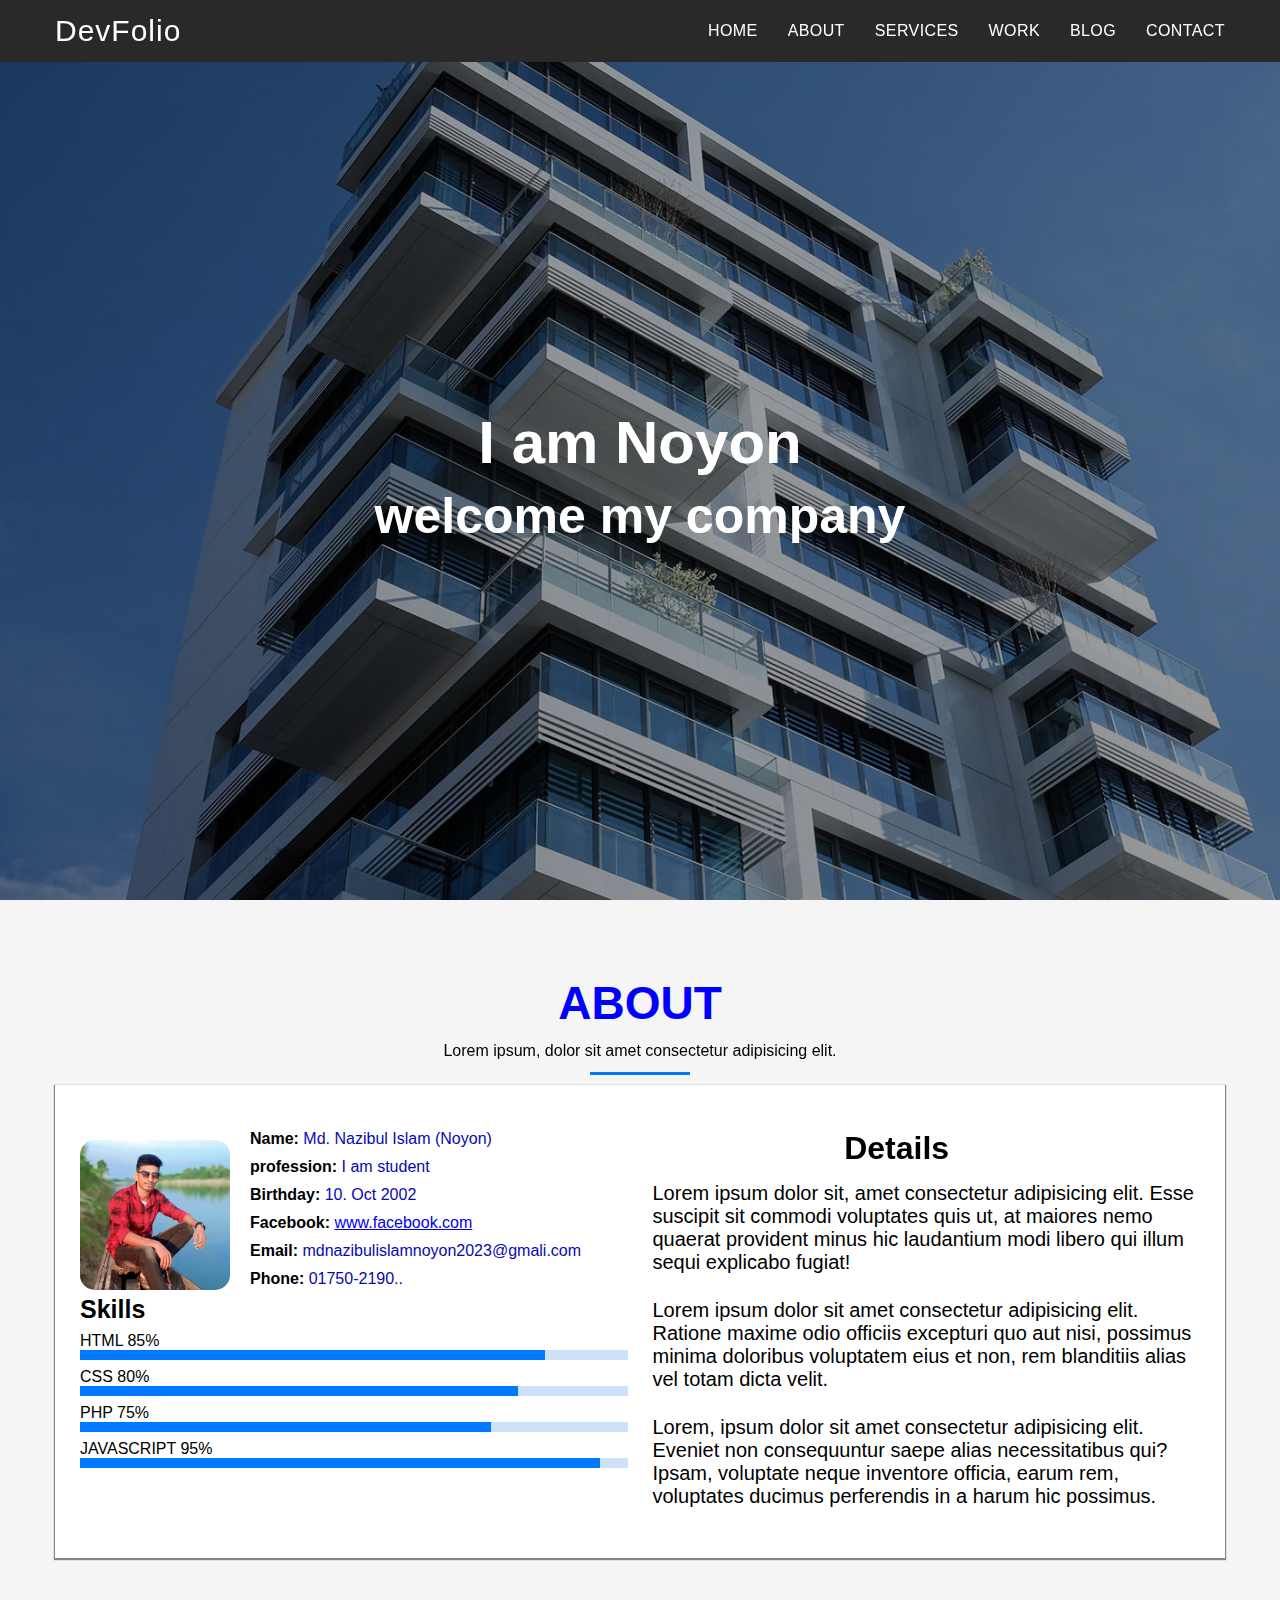
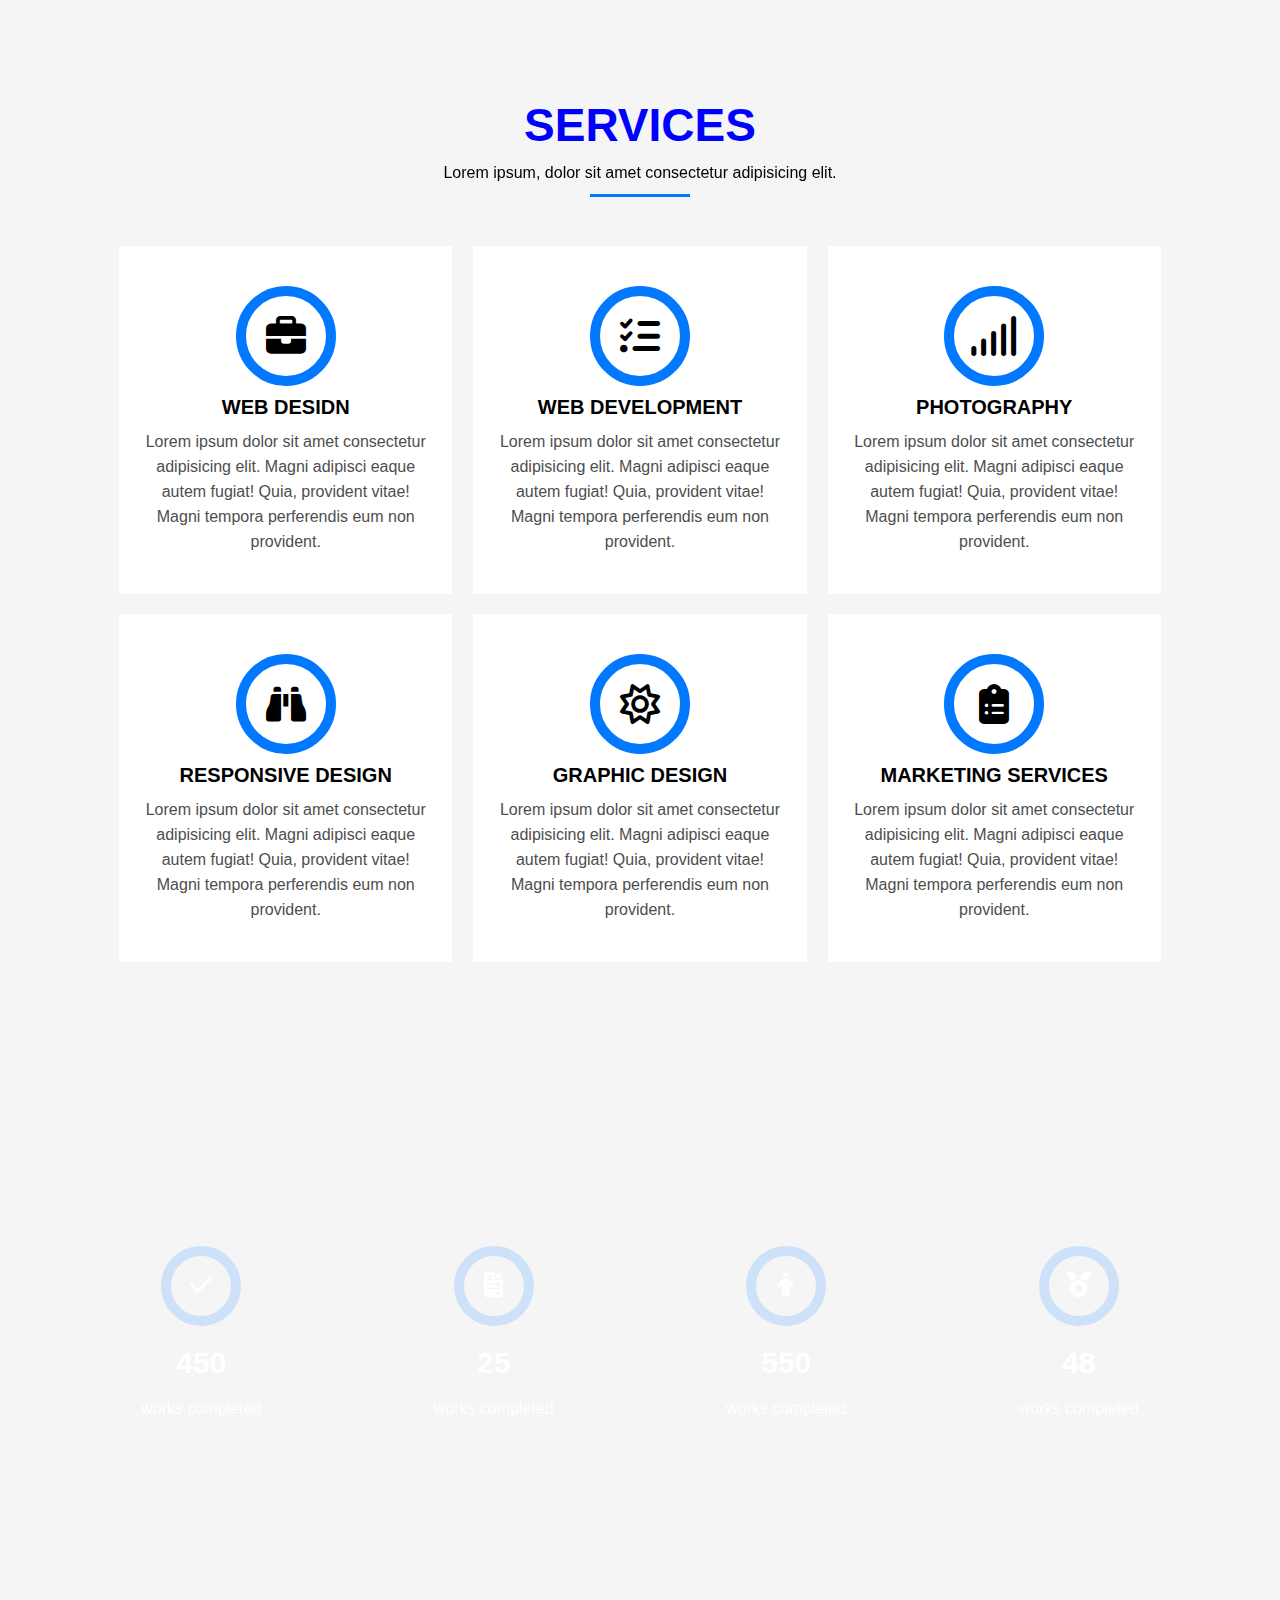
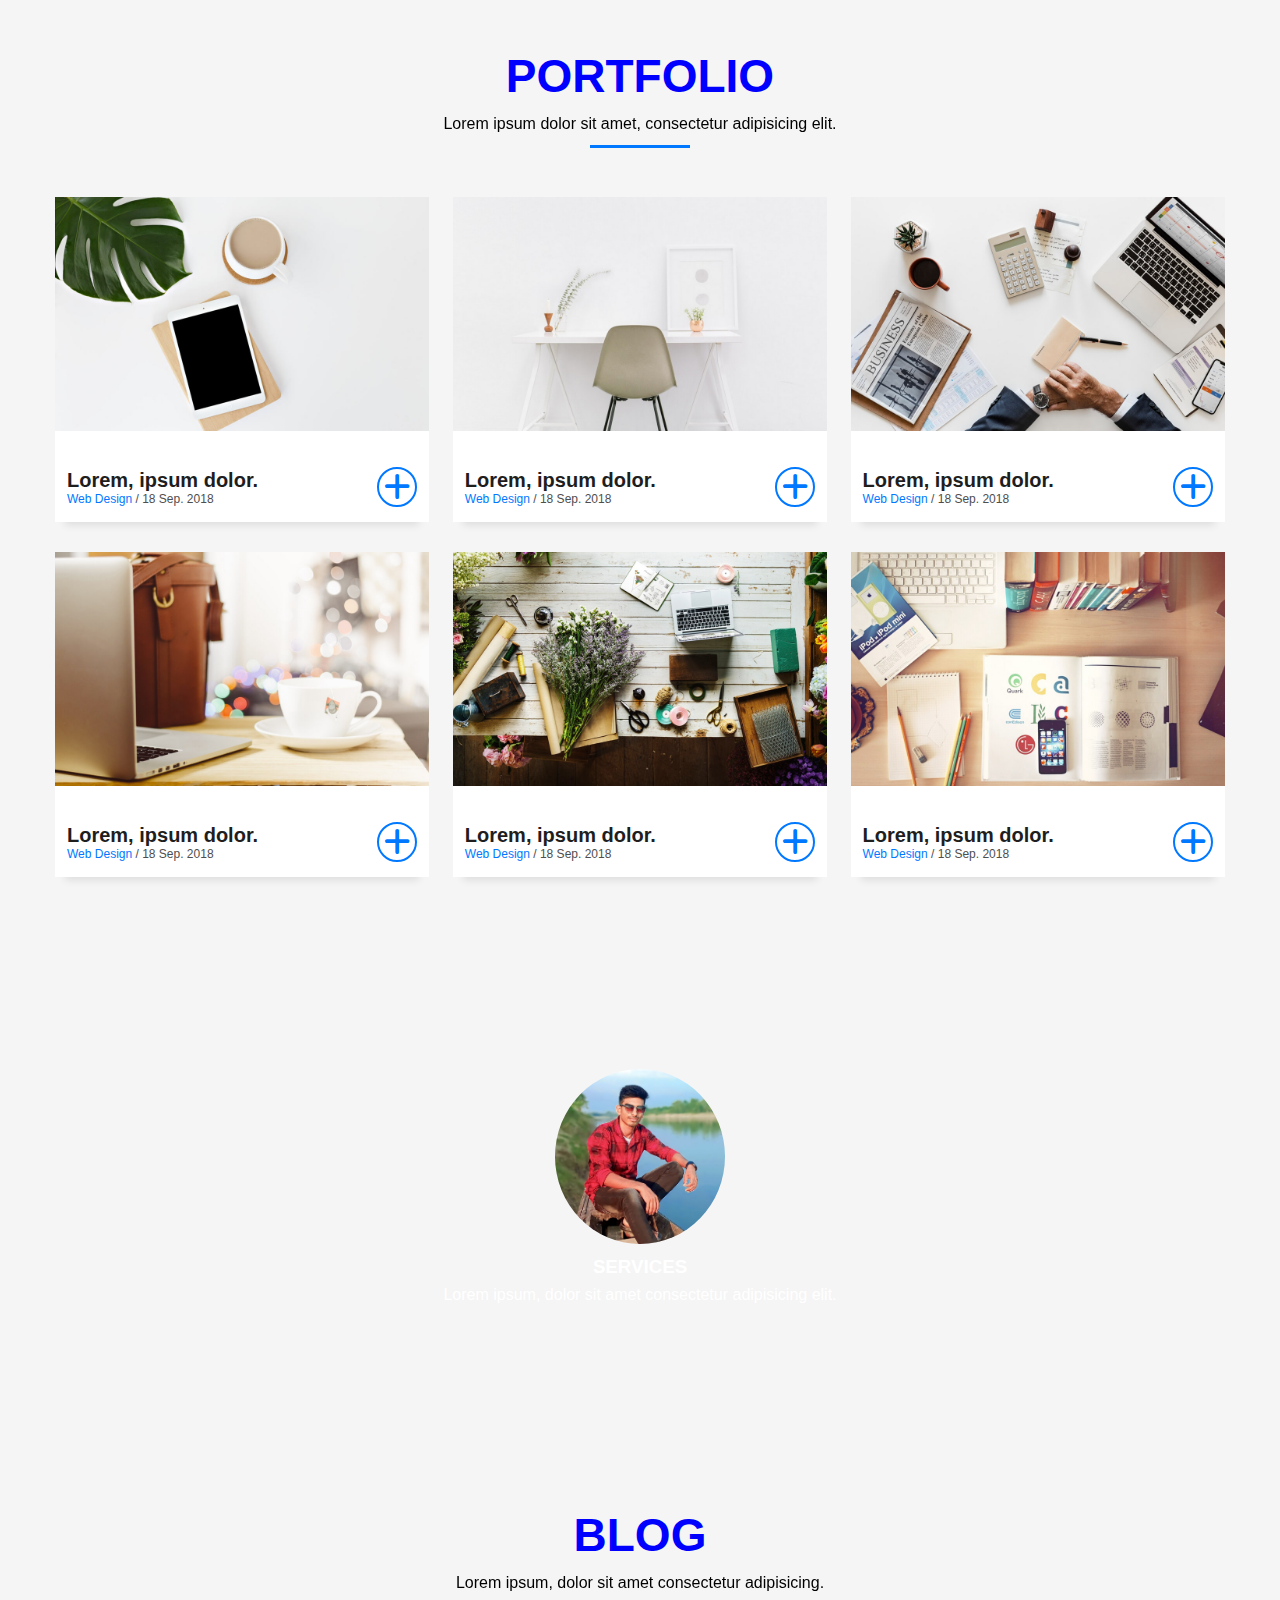
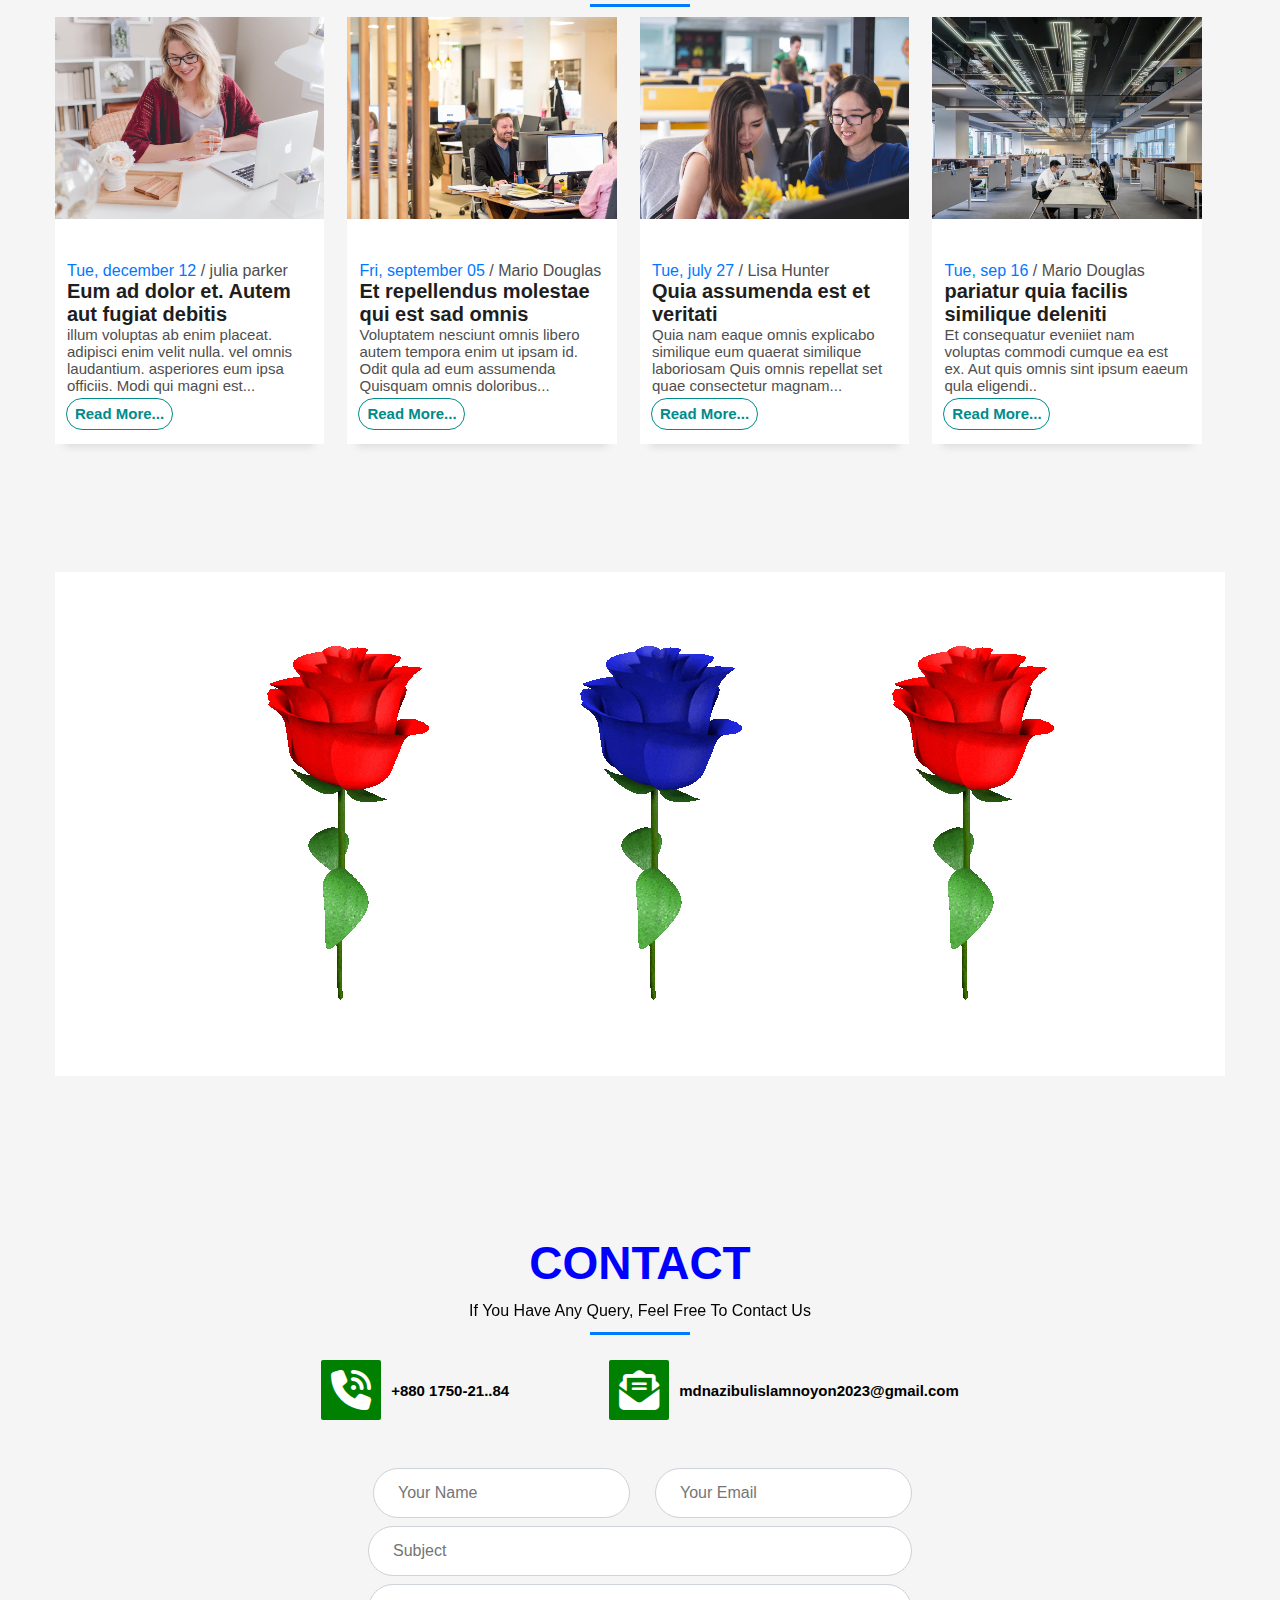
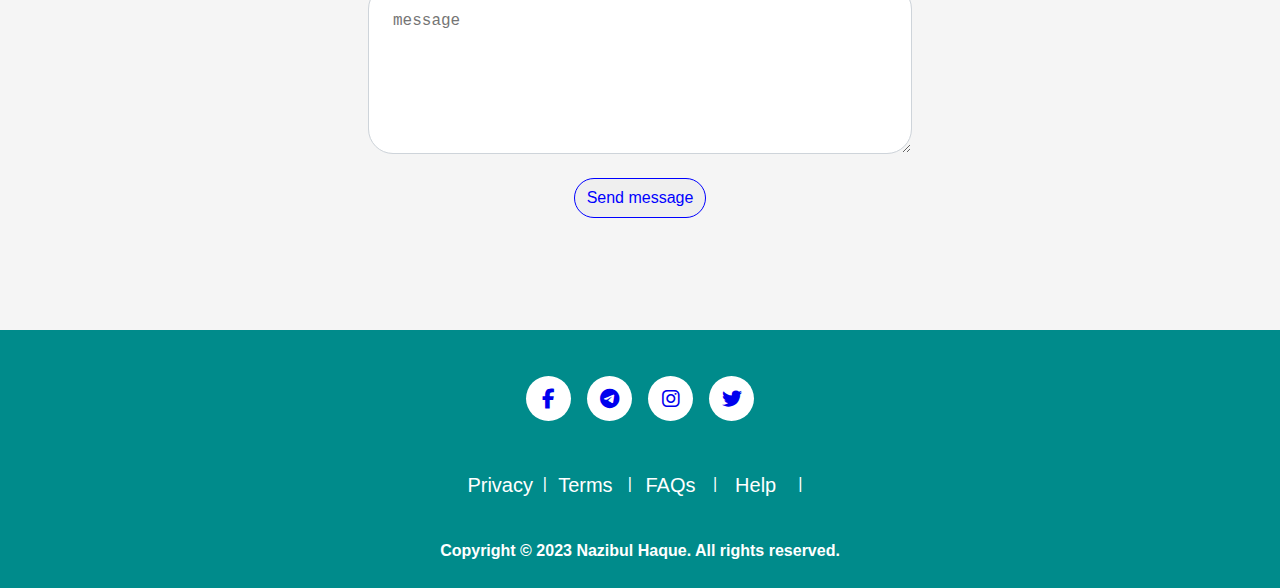
<file: index.html>
<!DOCTYPE html>
<html lang="en">
<head>
    <meta charset="UTF-8">
    <meta name="viewport" content="width=device-width, initial-scale=1.0">
    <title>DevFolio</title> 

    <!--favicon-->
    <link rel="shortcut icon" href="./assets/images/favicon.ico" type="image/x-icon">

    <!--Google icones-->
    <link rel="stylesheet" href="https://fonts.googleapis.com/css2?family=Material+Symbols+Outlined:opsz,wght,FILL,GRAD@20..48,100..700,0..1,-50..200" />

    <!--font awesome-->
    <link rel="stylesheet" href="https://cdnjs.cloudflare.com/ajax/libs/font-awesome/6.4.2/css/all.min.css">

    <!--custom css-->
    <link rel="stylesheet" href="./assets/css/style.css">
    <link rel="stylesheet" href="./assets/css/responsive.css">

</head>
<body>

    <!--header start-->
    <header id="header">
        <div class="container">
            <div class="inner_header">
                <div class="logo">
                    <a href="#">DevFolio</a>
                </div>
                <button class="menu_bar">
                    <span class="material-symbols-outlined">
                        menu
                        </span>
                </button>
                <nav>
                    <ul>
                        <li><a href="#banner">HOME</a></li>
                        <li><a href="#about">ABOUT</a></li>
                        <li><a href="#service">SERVICES</a></li>
                        <li><a href="#portfolio">WORK</a></li>
                        <li><a href="#blog">BLOG</a></li>
                        <li><a href="#contact">CONTACT</a></li>
                    </ul>
                </nav>
            </div>
        </div>
    </header>
    
    <!--header end--> 


    
        <!--banner start-->
        
    
        <section id="banner">
            <div class="container">
            <h1 class="title">I am Noyon

            </h1>
            <h2 class="sub_title">welcome my company</h2>
        </div>
        </section>
        
        <!--banner end-->


        <!--About start-->
       
        <section id="about">
            <div class="container">
                <h3 class="section_title">ABOUT</h3>
                <P class="section_desc">Lorem ipsum, dolor sit amet consectetur adipisicing elit.</P>
                <div class="inner_about">
                    <div class="personal_info">
                        <div class="profile">


                            <div class="avatar">
                                <img src="./assets/images/avatar.jpg" alt="avatar">
                            </div>


                            <ul class="contact_info">
                                <li><span>Name:</span> Md. Nazibul Islam (Noyon)</li>
                                <li><span>profession:</span> I am student</li>
                                <li><span>Birthday:</span> 10. Oct 2002</li>
                                <li><span>Facebook: </span>  <a href="https://www.facebook.com/profile.php?id=100089256005986" target="_blank"> www.facebook.com</a></li>
                                <li><span>Email:</span> mdnazibulislamnoyon2023@gmali.com</li>
                                <li><span>Phone:</span> 01750-2190..</li>
                            </ul>
                        </div>


                        <div class="skill_container">
                            <h6 class="title">Skills</h6>
                          <div class="skill_wrapper">
                            <div class="skill html"><p>HTML 85%</p><div></div></div>
                            <div class="skill css"><p>CSS 80%</p><div></div></div>
                            <div class="skill php"><p>PHP 75%</p><div></div></div>
                            <div class="skill js"><p>JAVASCRIPT 95%</p><div></div></div>
                          </div>
                        </div>
                    </div>


                    <div class="personal_details">
                        <h4 class="title">Details</h4>
                        <p>
                            Lorem ipsum dolor sit, amet consectetur adipisicing elit. Esse suscipit sit commodi voluptates quis ut, at maiores nemo quaerat provident minus hic laudantium modi libero qui illum sequi explicabo fugiat!
                        </p>
                        <p>
                            Lorem ipsum dolor sit amet consectetur adipisicing elit. Ratione maxime odio officiis excepturi quo aut nisi, possimus minima doloribus voluptatem eius et non, rem blanditiis alias vel totam dicta velit.
                        </p>
                        <p>
                            Lorem, ipsum dolor sit amet consectetur adipisicing elit. Eveniet non consequuntur saepe alias necessitatibus qui? Ipsam, voluptate neque inventore officia, earum rem, voluptates ducimus perferendis in a harum hic possimus.
                        </p>
                    </div>
                </div>
            </div>
        </section>


      <!--About end-->

    


    <!--service start-->
    
    <section id="service">
        <div class="container">
            <h3 class="section_title">SERVICES</h3>
            <P class="section_desc">Lorem ipsum, dolor sit amet consectetur adipisicing elit.</P>
            <div class="inner_service">

                <!--Box 1-->
            <div class="service_box">
                <div class="icon">
                    <i class="fa-solid fa-briefcase"></i>
                  </div>
                    <h4>WEB DESIDN</h4>
                    <P>Lorem ipsum dolor sit amet consectetur adipisicing elit. Magni adipisci eaque autem fugiat! Quia, provident vitae! Magni tempora perferendis eum non provident.</P>                   
                 </div>

                 <!--Box 2-->
            <div class="service_box">
                <div class="icon">
                    <i class="fa-solid fa-list-check"></i>
                </div>
                    <h4>WEB DEVELOPMENT</h4>
                    <P>Lorem ipsum dolor sit amet consectetur adipisicing elit. Magni adipisci eaque autem fugiat! Quia, provident vitae! Magni tempora perferendis eum non provident.</P>                   
                 </div>

                 <!--Box 3-->
            <div class="service_box">
                <div class="icon">
                    <i class="fa-solid fa-signal"></i>
                </div>
                    <h4>PHOTOGRAPHY</h4>
                    <P>Lorem ipsum dolor sit amet consectetur adipisicing elit. Magni adipisci eaque autem fugiat! Quia, provident vitae! Magni tempora perferendis eum non provident.</P>                   
                 </div>

                 <!--Box 4-->
            <div class="service_box">
                <div class="icon">
                    <i class="fa-solid fa-binoculars"></i>
                </div>
                    <h4>RESPONSIVE DESIGN</h4>
                    <P>Lorem ipsum dolor sit amet consectetur adipisicing elit. Magni adipisci eaque autem fugiat! Quia, provident vitae! Magni tempora perferendis eum non provident.</P>                   
                 </div>

                 <!--Box 5-->
            <div class="service_box">
                <div class="icon">
                    <i class="fa-regular fa-sun"></i>
                </div>
                    <h4>GRAPHIC DESIGN</h4>
                    <P>Lorem ipsum dolor sit amet consectetur adipisicing elit. Magni adipisci eaque autem fugiat! Quia, provident vitae! Magni tempora perferendis eum non provident.</P>                   
                 </div>

                 <!--Box 6-->
            <div class="service_box">
                <div class="icon">
                    <i class="fa-solid fa-clipboard-list"></i>
                </div>
                    <h4>MARKETING SERVICES</h4>
                    <P>Lorem ipsum dolor sit amet consectetur adipisicing elit. Magni adipisci eaque autem fugiat! Quia, provident vitae! Magni tempora perferendis eum non provident.</P>                   
                 </div>
              </div>
            </div>
    </section>
    
    <!--service end-->
    


    <!--count start-->
    
    <section id="count">
        <div class="container">
            <div class="inner_count">

                <!--Box 1-->
                <div class="count_box">
                    <div class="icon">
                        <i class="fa-solid fa-check"></i>
                    </div>
                    <h4>450</h4>
                    <p>works completed</p>
                </div>

                <!--Box 2-->
                <div class="count_box">
                    <div class="icon">
                        <i class="fa-solid fa-file-invoice"></i>
                    </div>
                    <h4>25</h4>
                    <p>works completed</p>
                </div>

                <!--Box 3-->
                <div class="count_box">
                    <div class="icon">
                        <i class="fa-solid fa-person"></i>
                    </div>
                    <h4>550</h4>
                    <p>works completed</p>
                </div>

                <!--Box 4-->
                <div class="count_box">
                    <div class="icon">
                        <i class="fa-solid fa-medal"></i>
                    </div>
                    <h4>48</h4>
                    <p>works completed</p>
                </div>
            </div>
        </div>
    </section>
    
    <!--count end-->


    <!--portfolio start-->

    <section id="portfolio">
        <div class="container">
            <h3 class="section_title">PORTFOLIO</h3>
            <p class="section_desc">Lorem ipsum dolor sit amet, consectetur adipisicing elit.</p>
            <div class="inner_portfolio">


                <!--portfolio 1-->

                <div class="portfolio_box">
                    <div class="img">
                        <img src="./assets/images/portfolio 1.jpg" alt="">
                    </div>
                    <div class="details">
                        <div class="contact">
                        <h6>Lorem, ipsum dolor.</h6>
                        <p><span>Web Design</span> / 18 Sep. 2018</p>
                    </div>
                        <button>
                            <i class="fa-solid fa-plus"></i>
                        </button>
                    </div>
                </div>



                <!--portfolio 2-->

                <div class="portfolio_box">
                    <div class="img">
                        <img src="./assets/images/portfolio 2.jpg" alt="">
                    </div>
                    <div class="details">
                        <div class="contact">
                        <h6>Lorem, ipsum dolor.</h6>
                        <p><span>Web Design</span> / 18 Sep. 2018</p>
                    </div>
                        <button>
                            <i class="fa-solid fa-plus"></i>
                        </button>
                    </div>
                </div>


                <!--portfolio 3-->

                <div class="portfolio_box">
                    <div class="img">
                        <img src="./assets/images/portfolio 3.jpg" alt="">
                    </div>
                    <div class="details">
                        <div class="contact">
                        <h6>Lorem, ipsum dolor.</h6>
                        <p><span>Web Design</span> / 18 Sep. 2018</p>
                    </div>
                        <button>
                            <i class="fa-solid fa-plus"></i>
                        </button>
                    </div>
                </div>


                <!--portfolio 4-->

                <div class="portfolio_box">
                    <div class="img">
                        <img src="./assets/images/portfolio 4.jpg" alt="">
                    </div>
                    <div class="details">
                        <div class="contact">
                        <h6>Lorem, ipsum dolor.</h6>
                        <p><span>Web Design</span> / 18 Sep. 2018</p>
                    </div>
                        <button>
                            <i class="fa-solid fa-plus"></i>
                        </button>
                    </div>
                </div>


                <!--portfolio 5-->

                <div class="portfolio_box">
                    <div class="img">
                        <img src="./assets/images/portfolio 5.jpg" alt="">
                    </div>
                    <div class="details">
                        <div class="contact">
                        <h6>Lorem, ipsum dolor.</h6>
                        <p><span>Web Design</span> / 18 Sep. 2018</p>
                    </div>
                        <button>
                            <i class="fa-solid fa-plus"></i>
                        </button>
                    </div>
                </div>


                <!--portfolio 6-->

                <div class="portfolio_box">
                    <div class="img">
                        <img src="./assets/images/portfolio 6.jpg" alt="">
                    </div>
                    <div class="details">
                        <div class="contact">
                        <h6>Lorem, ipsum dolor.</h6>
                        <p><span>Web Design</span> / 18 Sep. 2018</p>
                    </div>
                        <button>
                            <i class="fa-solid fa-plus"></i>
                        </button>
                    </div>
                </div>
            </div>
        </div>
    </section>
    <!--portfolio end-->

    <!--alonso start-->

    <section id="alonso">
        <div class="container">
            <div class="inner_alonso">
                <div class="alonso_box">
                <img src="./assets/images/avatar.jpg" alt="">
                    <h3 class="alonso_title">SERVICES</h3>
                    <P class="alonso_desc">Lorem ipsum, dolor sit amet consectetur adipisicing elit.</P>
                </div>
               </div>
             </div>
    </section>
   
       <!--alonso end-->


        <!--blog start-->

     <section id="blog">
        <div class="container">
            <h3 class="section_title">BLOG</h3>
            <p class="section_desc">Lorem ipsum, dolor sit amet consectetur adipisicing.</p>
            <div class="inner_blog">



                <!-- Box 1 -->

                <div class="blog_box">
                    <div class="img">
                    <img src="./assets/images/blog-1.jpg" alt="img">
                    </div>
                    <div class="details_title">
                    <div class="date_title">
                       <p><span>Tue, december 12 </span> / julia parker</p>
                    </div>
                        <h5>Eum ad dolor et. Autem aut fugiat debitis</h5>
                        <p>illum voluptas ab enim placeat. adipisci enim velit nulla. vel omnis laudantium. asperiores eum ipsa officiis. Modi qui magni est...</p>
                        <h6>Read More...</h6>
                    </div>
                </div>
            


                 <!--Box 2-->

                <div class="blog_box">
                    <div class="img">
                    <img src="./assets/images/blog-2.jpg" alt="img">
                    </div>
                    <div class="details_title">
                    <div class="date_title">
                        <p><span>Fri, september 05 </span> / Mario Douglas</p>
                    </div>
                        <h5>Et repellendus molestae qui est sad omnis</h5>
                        <p>Voluptatem nesciunt omnis libero autem tempora enim ut ipsam id. Odit qula ad eum assumenda Quisquam omnis doloribus...</p>
                        <h6>Read More...</h6>
                    </div>
                </div>
            

                 <!--Box 3-->

                <div class="blog_box">
                    <div class="img">
                    <img src="./assets/images/blog-3.jpg" alt="img">
                    </div>
                    <div class="details_title">
                    <div class="date_title">
                        <p><span>Tue, july 27</span> / Lisa Hunter</p>
                    </div>
                        <h5>Quia assumenda est et veritati</h5>
                        <p>Quia nam eaque omnis explicabo similique eum quaerat similique laboriosam Quis omnis repellat set quae consectetur magnam...</p>
                        <h6>Read More...</h6>
                    </div>
                </div>

            
                 <!--Box 4-->

                <div class="blog_box">
                    <div class="img">
                    <img src="./assets/images/blog-4.jpg" alt="img">
                    </div>
                    <div class="details_title">
                        <div class="date_title">
                            <p><span>Tue, sep 16</span> / Mario Douglas</p>
                        </div>
                            <h5>pariatur quia facilis similique deleniti</h5>
                            <p>Et consequatur eveniiet nam voluptas commodi cumque ea est ex. Aut quis omnis sint ipsum eaeum qula eligendi..</p>
                            <h6>Read More...</h6>
                        </div>
                </div>
            </div>

            </div>
        </div>
    </section>

     <!--flower start-->
<section id="flower ">
    <div class="container">
        <div class="inner_flower">
            <div class="flower_box">
                <img src="./assets/images/flower-1-2.jpg" alt="flower ">
            </div>
            <div class="flower_box">
                <img src="./assets/images/flower-0.jpg" alt="flower ">
            </div>
            <div class="flower_box">
                <img src="./assets/images/flower-1-2.jpg" alt="flower">
            </div>
        </div>
    </div>
</section>

        <!--flower end-->




         <!-- CONTACT START -->
     <section id="contact">
        <div class="container">
            <h2 class="section_title">CONTACT</h2>
            <p class="section_desc">If You Have Any Query, Feel Free To Contact Us</p>
        </div>
        <div class="inner_contact">
            <div class="contact_information">
                <div class="contact_icon_call">
                    <div class="contact_icon">
                        <i class="fa-solid fa-phone-volume"></i>
                    </div>
                    <div class="contact_icon_des">
                        <p>+880 1750-21..84</p>
                    </div>
                </div>
                <div class="contact_icon_email">
                    <div class="contact_icon">
                        <i class="fa-solid fa-envelope-open-text"></i>
                    </div>
                    <div class="contact_icon_des">
                        <p>mdnazibulislamnoyon2023@gmail.com</p>
                    </div>
                </div>
            </div>
            <div class="contact_message_box">
                <form action="#">
                    <div class="name_email">
                        <div class="contact_name">
                            <input class="name" type="text" placeholder="Your Name" required>
                        </div>
                        <div class="contact_email">
                            <input class="email" type="text" placeholder="Your Email" required>
                        </div>
                    </div>
                    <div class="contact_subject">
                        <input class="subject" type="text" placeholder="Subject" required>
                    </div>
                    <div class="text_area">
                        <textarea class="message" name="" rows="5" placeholder="message" required></textarea>
                    </div>
                    <div class="send_box">
                        <div class="button_box">
                            <button class="button" type="submit">Send message</button>
                        </div>
                    </div>
                </form>
            </div>
        </div>
    </section>
    <!-- CONTACT END -->



        <!-- FOOTER START -->
        <section id="footer">
            <div class="container">
                <div class="inner_footer">
                    <ul>
                        <li><a href="#"><i class="fa-brands fa-facebook-f"></i></a></li>
                        <li><a href="#"><i class="fa-brands fa-telegram"></i></a></li>
                        <li><a href="#"><i class="fa-brands fa-instagram"></i></a></li>
                        <li><a href="#"><i class="fa-brands fa-twitter"></i></a></li>
                    </ul>
                    <div class="footer_items">
                       <ul class="items_list">
                        <li class="list"><a href="#">Privacy</a><span>|</span></li>
                        <li class="list"><a href="#">Terms</a><span>|</span></li>
                        <li class="list"><a href="#">FAQs</a><span>|</span></li>
                        <li class="list"><a href="#">Help</a><span>|</span></li>
                       </ul>
                    </div>
                    <div class="footer_copyright">
                        <p>Copyright © 2023 Nazibul Haque. All rights reserved.</p>
                    </div>
                </div>
            </div>
        </section>
        <!-- FOOTER End -->

</body>
</html>
</file>
<file: assets/css/style.css>
/*=======
common css
========*/
*{
    margin: 0;
    padding: 0;
    box-sizing: border-box;
    border: none;
}

html {
    scroll-behavior: smooth;
  }

  @import url('https://fonts.googleapis.com/css2?family=Roboto:ital,wght@0,100;0,300;0,400;0,500;0,700;0,900;1,100;1,300;1,400;1,500;1,700;1,900&display=swap');

  body {
    font-family: 'Roboto', sans-serif;
    font-size: 16px;
    background-color: #f5f5f5;
  }

  .container {
    max-width: 1200px;
    padding: 0 15px;
    margin: auto;
    width: 100%;
  }
  section {
    padding: 64px 0;
  }
  .section_title {
    color: blue;
    font-size: 46px;
    font-weight: bold;
    text-align: center;
    margin: 12px;
  }
  .section_desc {
    color: black;
    text-align: center;
    position: relative;
  }
  .section_desc::after {
    content: "";
    width: 100px;
    height: 3px;
    background-color: #0078ff;
    position: absolute;
    left: 50%;
    bottom: -15px;
    transform: translatex(-50%);
  }


/*=======
header css
========*/

#header {
    background-color: rgba(0, 0, 0, 0.836);
    padding: 12px 0px;
    position: sticky;
    top: 0;
}
.inner_header {
display: flex;
justify-content: space-between;
align-items: center;
}
.logo a{
    color: white;
    font-size: 30px;
    font-weight: 400;
    letter-spacing: 1px;
    text-decoration: none;
}
.logo a:hover{
    color: aqua;
}
.menu_bar {
    background-color: transparent;
    border: none;
    display: none;
    /*cursor: pointer;
    display: none;
    */
}
.menu_bar span {
    color: white;
    font-size: 30px;
}
.menu_bar span:hover{
    color: aqua;
}
nav ul {
    display: flex;
    list-style: none;
}
nav ul li {
    padding: 10px 0px 10px 30px;
}
nav ul li a {
    color: white;
    text-decoration: none;
    font-size: 16px;
    font-weight: 400;
    letter-spacing: 0.4px;
    position: relative;
}
nav ul li a::after{
    content: "";
    height: 2px;
    background-color: aqua;
    width: 0%;
    left: 0px;
    bottom: -7px;
    display: inline-block;
    transition: 0.3s;
    position: absolute;
}
nav ul li a:hover{
    color: aqua;
}
nav ul li:hover a::after{
    width: 100%;
}

#banner {
    min-height: calc(100vh - 62px);

    background: linear-gradient(rgba(0, 0, 0, 0.354), rgba(0, 0, 0, 0.406)), url("../images/banner.jpg");
     
    /* background: url("../images/banner.jpg"); */
    background-size: cover;
    background-attachment: fixed;
    display: flex;
    justify-content: center;
    align-items: center;
    background-position: center;
}

#banner .title {
  text-align: center;
  font-size: 60px;
  color: #fff;
}
#banner .sub_title {
  text-align: center;
  font-size: 50px;
  color: #fff;
  margin: 10px;
}
#banner .battun{
 text-align: center;
  font-size: 100px;
  color: #0078ff;
}
#more_battun{
  font-size: 25px;
  background-color: rgba(9, 9, 9, 0.546);
  color: aqua;
  margin-top: 5px;
}
#more_battun:hover{
  background-color: green;
}



/*========
 about css
=========*/

.inner_about {
    background-color: #fff;
    box-shadow: 0px 1px 1px 1px rgba(0, 0, 0, 0.468);
    margin-top: 25px;
    display: flex;
    padding: 25px;
    justify-content: space-between;
    column-gap: 25px;
  }
  
  
  .personal_info {
    flex-basis: 50%;
  
  }
  
  
  .personal_info .profile {
    display: flex;
    justify-content: flex-start;
    column-gap: 20px;
  }
  
  
  .personal_info .contact_info{
    margin-top: 10px;
  }
  
  
  .personal_info .profile .avatar {
    width: 150px;
    height: 150px;
    border-radius: 15px;
    overflow: hidden;
    margin-top: 30px;
  }
  
  
  .personal_info .profile .avatar img {
    width: 100%;
  }
  
  
  .personal_info .profile .contact_info {
    list-style: none;
  }
  
  
  .personal_info .profile .contact_info li {
    margin-top: 10px;
    color: rgb(8, 8, 180);
  }
  
  
  .personal_info .profile .contact_info li:last-child {
    margin-bottom: 0px;
  }
  
  
  .personal_info .profile .contact_info li span {
    font-weight: bold;
    color: black;
  }
  
  
  .personal_info .skill_container .title {
    font-weight: 600px;
    color: black;
    font-size: 25px;
    margin-top: 5px;
  }
  
  
  .personal_info .skill_container .skill {
    margin: 8px 0px;
  }
  
  
  .personal_info .skill_container .skill div {
    width: 100%;
    height: 10px;
    background: #cde1f8;
    position: relative;
  }
  
  
  .personal_info .skill_container .skill div::after {
    content: "";
    height: 10px;
    position: absolute;
    background-color: #0078ff;
    left: 0;
    top: 0;
    display: block;
  }
  
  
  .personal_info .skill_container .skill.html div::after {
    width: 85%;
  }
  
  
  .personal_info .skill_container .skill.css div::after {
    width: 80%;
  }
  
  
  .personal_info .skill_container .skill.php div::after {
    width: 75%;
  }
  
  
  .personal_info .skill_container .skill.js div::after {
    width: 95%;
  }
  
  
  .personal_details {
    flex-basis: 50%;
    margin-top: 20px;
  }
  
  
  .personal_details .title {
    font-size: 32px;
    color: black;
    margin-bottom: 15px;
    margin-left: 35%;
    position: relative;
  }
  
  
  .personal_details p {
    font-size: 1.25rem;
    font-weight: 300;
    margin-bottom: 25px;
  }
  


/*===========
service css
============*/

.inner_service {
    margin: 64px;
display: flex;
flex-wrap: wrap;
column-gap: 2%;
row-gap: 20px;
}
.inner_service .service_box {
    flex-basis: 32%;
    background-color: #fff;
    padding: 40px 20px;
}
.inner_service .service_box .icon {
    text-align: center;
    height: 100px;
    width: 100px;
    border: 10px solid #0078ff;
    border-radius: 50%;
    margin: 0 auto;
    display: flex;
    align-items: center;
    justify-content: center;
    background-color: transparent;
    transition: 0.2s ease-in
}
.inner_service .service_box:hover .icon {
    border-color: #7cb8fc;
    background-color: #0078ff;
}
.inner_service .service_box .icon i {
    font-size: 40px;
}
.inner_service .service_box h4 {
    font-size: 20px;
    text-align: center;
    padding: 10px 0px;
}
.inner_service .service_box p {
    text-align: center;
    color: #4e4e4e;
    line-height: 25px;
}


/*===============
count section css
================*/

#count {
    background-image: linear-gradient(
    hsla(212, 100%, 50%, 0.68),
    hsla(212, 100%, 50%, 0.68)),
     url(./../images/counters-bg.jpg);
    background-attachment: fixed;
}
.inner_count {
    min-height: 355px;
    display: flex;
    align-items: center;
    justify-content: space-between;
    flex-wrap: wrap;
    row-gap: 15px;
}

.count_box {
    flex-basis: 25%;
}

.count_box .icon {
    height: 80px;
    width: 80px;
    border: 10px solid #cde1f8;
    display: flex;
    border-radius: 50%;
    align-items: center;
    justify-content: center;
    margin: 0 auto;
}

.count_box .icon i {
    font-size: 25px;
    color: #fff;
}

.count_box h4 {
    color: #fff;
    text-align: center;
    font-size: 30px;
    margin: 20px 0px;
}

.count_box p {
    color: #fff;
    text-align: center;
    font-size: 16px;
    font-weight: 400;
}


/*===================
portfolio section css
====================*/

.inner_portfolio {
    display: flex;
    flex-wrap: wrap;
    column-gap: 2%;
    row-gap: 30px;
    margin-top: 64px;

}
.inner_portfolio .portfolio_box {
    flex-basis: 32%;
    box-shadow: 0 13px 8px -10px rgba(0, 0, 0, 0.1);
    background-color: #fff;
    overflow: hidden;
}
.inner_portfolio .portfolio_box .img {
    height: 240px;
    width: 100%;
    overflow: hidden;
}
.inner_portfolio .portfolio_box .img img {
    width: 100%;
    transition: 0.5s;
}
.inner_portfolio .portfolio_box:hover .img img {
    transform: scale(1.2);
}
.inner_portfolio .portfolio_box .details {
    padding-top: 30px;
    padding-bottom: 15px;
    padding-left: 12px;
    padding-right: 12px;
    display: flex;
    align-items: center;
    justify-content: space-between;
}
.inner_portfolio .portfolio_box .details .contact h6 {
    font-size: 20px;
    color: #1e1e1e;
    font-weight: 600;
}
.inner_portfolio .portfolio_box .details .contact p {
    color: #4e4e4e;
    font-size: 12px;
}
.inner_portfolio .portfolio_box .details .contact p span {
    color: #0078ff;
}
.inner_portfolio .portfolio_box .details button {
    color: #0078ff;
    font-size: 30px;
    background-color: transparent;
    border: transparent;
    border: 2px solid #0078ff;
    border-radius: 50%;
    width: 40px;
    height: 40px;
    display: flex;
    align-items: center;
    justify-content: center;
}


/*=================
alonso section css
=================*/

#alonso {
    background-image: linear-gradient(
    hsla(212, 100%, 50%, 0.68),
    hsla(212, 100%, 50%, 0.68)),
    url(./../images/alonso-bg.jpg);
    background-attachment: fixed;
}
    .inner_alonso {
        min-height: 355px;
        display: flex;
        text-align: center;
        justify-content: center;
        flex-wrap: wrap;
    }
    .alonso_box {
        margin: 64px;
        flex-wrap: wrap;
    }
    .inner_alonso img {
        width: 170px;
        border-radius: 50%;

        animation-name: myAnimation;
        animation-duration: 12s;
    
        animation-iteration-count: infinite;
    
        transform: rotate(360deg);
    }
    @keyframes myAnimation{
        from{
            transform: rotate(0deg);
        }
        to{
            transform: rotate(360deg);
        }
    
        }




    .inner_alonso .alonso_box h3 {
        color: white;
        margin: 8px;
    }
    .inner_alonso .alonso_box p {
        color: white
    } 

  /*==========
 blog start
==========*/
.inner_blog {
    display: flex;
    flex-wrap: wrap;
    column-gap: 2%;
    row-gap: 30px;
    margin-top: 25px;
  }


  .inner_blog .blog_box{
    flex-basis: 23%;
    box-shadow: 0 13px 8px -10px rgba(0, 0, 0, 0.1);
    background-color: #fff;
    overflow: hidden;
  }


  .inner_blog .blog_box .img{
    height: 240px;
    width: 100%;
    overflow: hidden;
  }


  .inner_blog .blog_box .img img{
    width: 100%;
    transition: 0.5s;
  }


  .inner_blog .blog_box:hover .img img{
    transform: scale(1.2);
  }

  .inner_blog .blog_box .date_title{
    display: flex;
  }


  .inner_blog .blog_box .details_title{
    padding-top: 5px;
    padding-bottom: 15px;
    padding-left: 12px;
    padding-right: 12px;
    display: flex;
    align-items: center;
    flex-wrap: wrap;
  }

  .inner_blog .blog_box .details_title .date_title p{
    color: #4e4e4e;
    font-size: 16px;
  }


  .inner_blog .blog_box .details_title .date_title p span{
    color: #0078ff;
  }


  .inner_blog .blog_box .details_title h5{
    font-size: 20px;
    color: #1e1e1e;
  }


  .inner_blog .blog_box .details_title h5:hover{
    color: mediumseagreen;
  }


  .inner_blog .blog_box .details_title p{
    color: #4e4e4e;
    font-size: 15px;
  }


  .inner_blog .blog_box .details_title h6{
    border-radius: 25px;
    font-size: 15px;
    line-height: 44px;
    color: darkcyan;
    width: 105px;
    height: 30px;
    display: flex;
    justify-content: center;
    align-items: center;
    margin-top: 5px;
    outline: 1px solid darkcyan; 
  }


  .inner_blog .blog_box .details_title h6:hover{
    color: white;
    background-color: darkcyan;
  }



/*================
flower section css
=================*/

#flower {}
.inner_flower{
    display: flex;
    background-color: #fff;
    justify-content: center;
    align-items: center;
    flex-wrap: wrap;
}
.inner_flower .flower_box{
    height: 25%;
    width: 25%;
    box-sizing: 100px;
    margin: 10px;
    justify-content: space-between;
}


/* ============
CONTACT CSS
============*/

#contact{
  margin-top: 20px;
}
.contact_title{
    text-align: center;
  text-transform: uppercase;
  font-size: 40px;
  font-weight: 900;
}
.contact_description{
      text-align: center;
  font-size: 24px;
  font-weight: 800;
  line-height: 1.2;
  color: #091E3E;
  position: relative;
}

.inner_contact{
   margin-bottom: 48px;
}
.contact_information{
     display: flex;
  flex-wrap: wrap;
  margin-bottom: 48px;
  justify-content: center;
  align-items: center;
  column-gap: 100px;
  margin-top: 40px;
}
.contact_icon_call{
      display: flex;
  flex-wrap: wrap;
  align-items: center;
}
.contact_icon_email{
   display: flex;
  flex-wrap: wrap;
  align-items: center;
}
.contact_icon{
      width: 60px;
  height: 60px;
  border-radius: 2px;
   background-color: green;
  display: flex;
  align-items: center;
  justify-content: center;
  font-size: 40px;
}

.contact_icon:hover{
  background-color: red;
}
.contact_icon i{
    color: #fff;
  font-weight: 900;
}

.contact_icon_des{
    padding-left: 10px;
}
.contact_icon_des p{
    font-size: 15px;
  font-weight: 900;
}
.contact_message_box{
    display: flex;
  align-items: center;
  justify-content: center;
}
.name_email{
   display: flex;
  flex-wrap: nowrap;
  column-gap: 20px;
}
.contact_name{
   padding: 0 5px;
}
.contact_name .name{
  display: block;
  width: 100%;
  height: 49.2176px;
  padding: 24px;
  font-size: 16px;
  font-weight: 400;
  line-height: 1.5;
  color: #495057;
  background-color: #fff;
  background-clip: padding-box;
  border: 1px solid #ced4da;
  border-radius: 25px;
  transition: border-color .15s ease-in-out,box-shadow .15s ease-in-out;
}
.contact_email{}
.contact_email .email{
  display: block;
  width: 100%;
  height: 49.2176px;
  padding: 24px;
  margin-bottom: 8px;
  font-size: 16px;
  font-weight: 400;
  line-height: 1.5;
  color: #495057;
  background-color: #fff;
  background-clip: padding-box;
  border: 1px solid #ced4da;
  border-radius: 25px;
  transition: border-color .15s ease-in-out,box-shadow .15s ease-in-out;
}
.contact_subject{}
.contact_subject .subject{
  display: block;
  width: 100%;
  height: 49.2176px;
  padding: 24px;
  margin-bottom: 8px;
  font-size: 16px;
  font-weight: 400;
  line-height: 1.5;
  color: #495057;
  background-color: #fff;
  background-clip: padding-box;
  border: 1px solid #ced4da;
  border-radius: 25px;
  transition: border-color .15s ease-in-out,box-shadow .15s ease-in-out;
}


.text_area .message{
  display: block;
  width: 100%;
  height: auto;
  padding: 24px;
  font-size: 16px;
  font-weight: 400;
  line-height: 1.5;
  color: #495057;
  background-color: #fff;
  background-clip: padding-box;
  border: 1px solid #ced4da;
  border-radius: 25px;
  transition: border-color .15s ease-in-out,box-shadow .15s ease-in-out;
} 
.send_box{
  display: flex;
  align-items: center;
  justify-content: center;
  margin-top: 24px;
}
.send_box .button_box{}
.send_box .button_box .button{
  padding: 10px 12px;
  font-size: 16px;
  color: #0000ff;
  border: 1px solid #0000ff;
  border-radius: 100px;
  cursor: pointer;
  font-weight: 400;
  overflow: hidden;
}
.send_box:hover .button_box .button{
  background-color: #0000ff;
  color: #fff;
}



/* ============
 FOOTER CSS
=============*/
#footer{
  background-color: darkcyan;
 padding: 25px 0 15px 0;
 
}

.inner_footer ul{
 display: flex;
 justify-content: center;
 align-items: center;
}
.inner_footer ul li{
 list-style: none;
 padding:  8px;

}
.inner_footer ul li a{
 display: flex;
 align-items: center;
 justify-content: center;
  background-color: #fff; 
 width: 45px;
 height: 45px;
 text-align: center;
 border-radius: 50%;
 transition: 0.5s;
 text-decoration:none ;
 margin: 13px 0;
 font-size: 20px;

}
.inner_footer ul li a:hover{
 background-color: #e8eaec;
 font-style: 16px;
}
.inner_footer ul li a i{
 display: inline-block;
}

.footer_items .items_list .list{
 display: flex;
}
.footer_items .items_list .list a{
 color: #fff;
 text-decoration: none;
 background-color: unset;
}
.footer_items .items_list .list a:hover{
 text-decoration: underline;
}
.footer_items .items_list .list span{
 margin-left: 20px;
 color: #fff;
 margin-top: 25px;
}
.footer_copyright{
 display: flex;
 align-items: center;
 justify-content: center;
 margin: 13px 0;
}
.footer_copyright p{
  color: #fff; 
 font-weight: 700;
}
</file>
<file: assets/css/responsive.css>
/*=======
 tablet
========*/
@media screen and (max-width: 992px) {
    nav{
    display: none;
}
.menu_bar {
    display: inline-block;
}
.inner_about .personal_info{
    flex-basis: 49%;
}
.inner_service .service_box {
    flex-basis: 49%;
}
.inner_portfolio .portfolio_box {
    flex-basis: 49%;
}
.inner_count .count_box {
    flex-basis: 48%;
}

.inner_blog .blog_box{
    flex-basis: 49%;
}
.inner_flower .flower_box{
    flex-basis: 40%;
}
}

/*=======
 phone
========*/
@media screen and (max-width: 768px) {
    nav{
    display: none;
}
.menu_bar {
    display: inline-block;
}
.inner_about .personal_info{
    flex-basis: 100%;
}
.inner_service .service_box {
    flex-basis: 100%;
}
.inner_portfolio .portfolio_box {
    flex-basis: 100%;
}
.inner_count .count_box {
    flex-basis: 100%;
}
.inner_blog .blog_box{
    flex-basis: 100%;
}
.profile {
    flex-direction: column;
}
.inner_about{
    flex-direction: column;
}
.inner_flower .flower_box{
    flex-basis: 100%;
}
}
</file>
